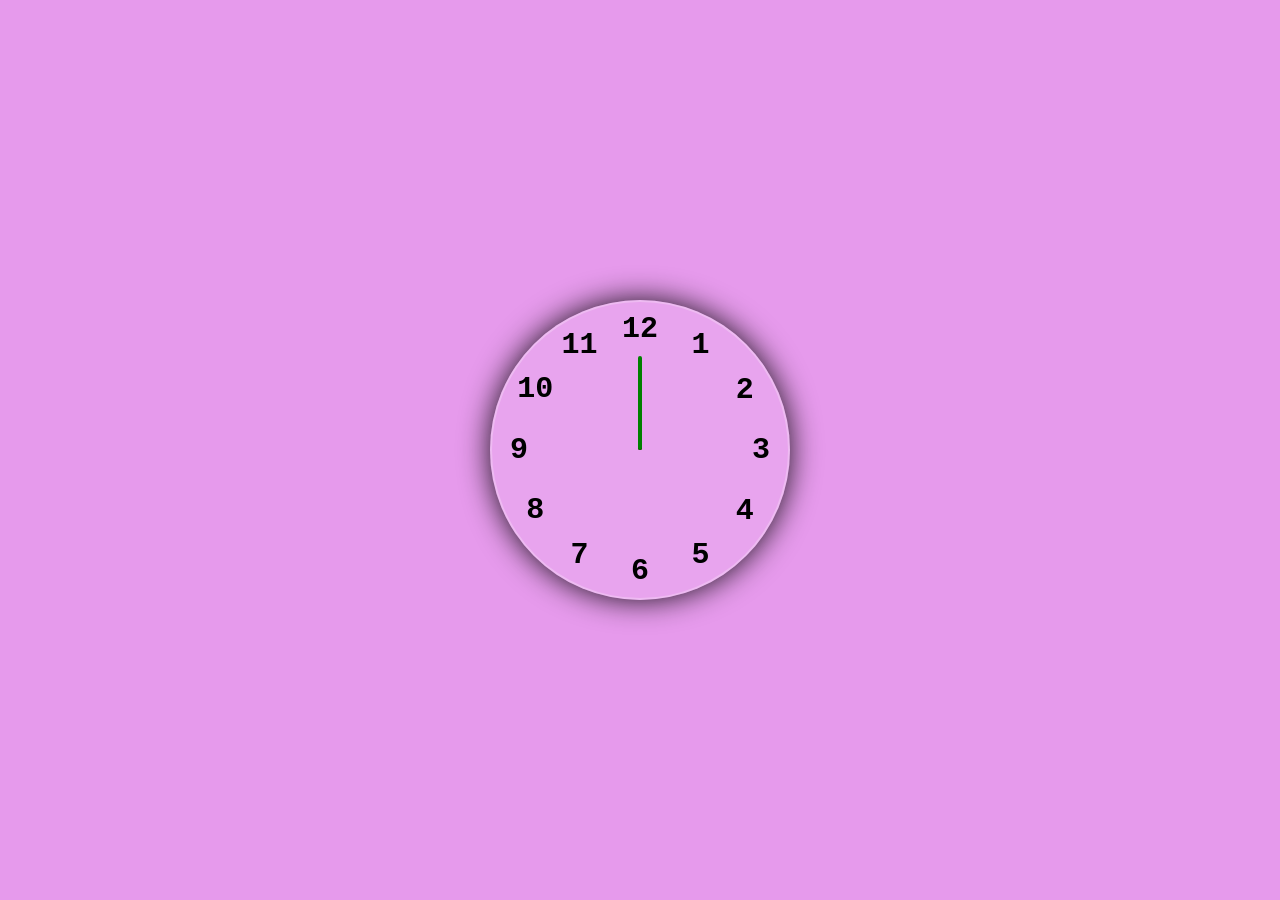
<file: index.html>
<!DOCTYPE html>
<html lang="en">
<head>
  <meta charset="UTF-8">
  <meta name="viewport" content="width=device-width, initial-scale=1.0">
  <title>Analog Clock</title>
  <link rel="stylesheet" href="style.css">
</head>
<body>
  <div class="container">
    <div class="Clock">
      <div style="--clr:#ff3d58; --h:74px;" id="hour" class="hand"><i></i></div>
      <div style="--clr:black; --h:84px;" id="min" class="hand"><i></i></div>
      <div style="--clr:green; --h:94px;" id="sec" class="hand"><i></i></div>

      <span style="--i:1;"><b>1</b></span>
      <span style="--i:2;"><b>2</b></span>
      <span style="--i:3;"><b>3</b></span>
      <span style="--i:4;"><b>4</b></span>
      <span style="--i:5;"><b>5</b></span>
      <span style="--i:6;"><b>6</b></span>
      <span style="--i:7;"><b>7</b></span>
      <span style="--i:8;"><b>8</b></span>
      <span style="--i:9;"><b>9</b></span>
      <span style="--i:10;"><b>10</b></span>
      <span style="--i:11;"><b>11</b></span>
      <span style="--i:12;"><b>12</b></span>
    </div>
  </div>
  <script src="script.js"></script>
</body>
</html>
</file>
<file: style.css>
*{
    margin: 0;
    padding: 0;
    box-sizing: border-box;
    font-family: 'Courier New', Courier, monospace;
}
body{
    display: flex;
    justify-content: center;
    align-items: center;
    min-height: 100vh;
    background-color:rgb(230, 154, 236);
}
.container{
    position: relative;

}
.Clock{
    width: 300px;
    height: 300px;
    border-radius: 50%;
    background-color:rgba(255, 255,255, 0.1) ;
    border: 2px solid rgb(255, 255,255, 0.25);
    box-shadow: 0px 0px 30px rgb(0 ,0 , 0, 0.9);
    display: flex;
    justify-content: center;
    align-items: center;
}
.Clock span{
    position: absolute;
    transform: rotate(calc(30deg * var(--i)));
    inset: 12px;
    text-align: center;
}

.Clock span b{
    transform: rotate(calc(-30deg * var(--i)));
    display: inline-block;
    font-size: 30px;
}

.c::before{
    content: '';
    position: absolute;
    width: 8px;
    height: 8px;
    border-radius: 50%;
    background-color: green;
}
.hand{
    position: absolute;
    display: flex;
    justify-content: center;
    align-items: flex-end;
}

.hand i{
    position: absolute;
    background-color: var(--clr);
    width: 4px;
    height: var(--h);
    border-radius: 8px;
}
</file>
